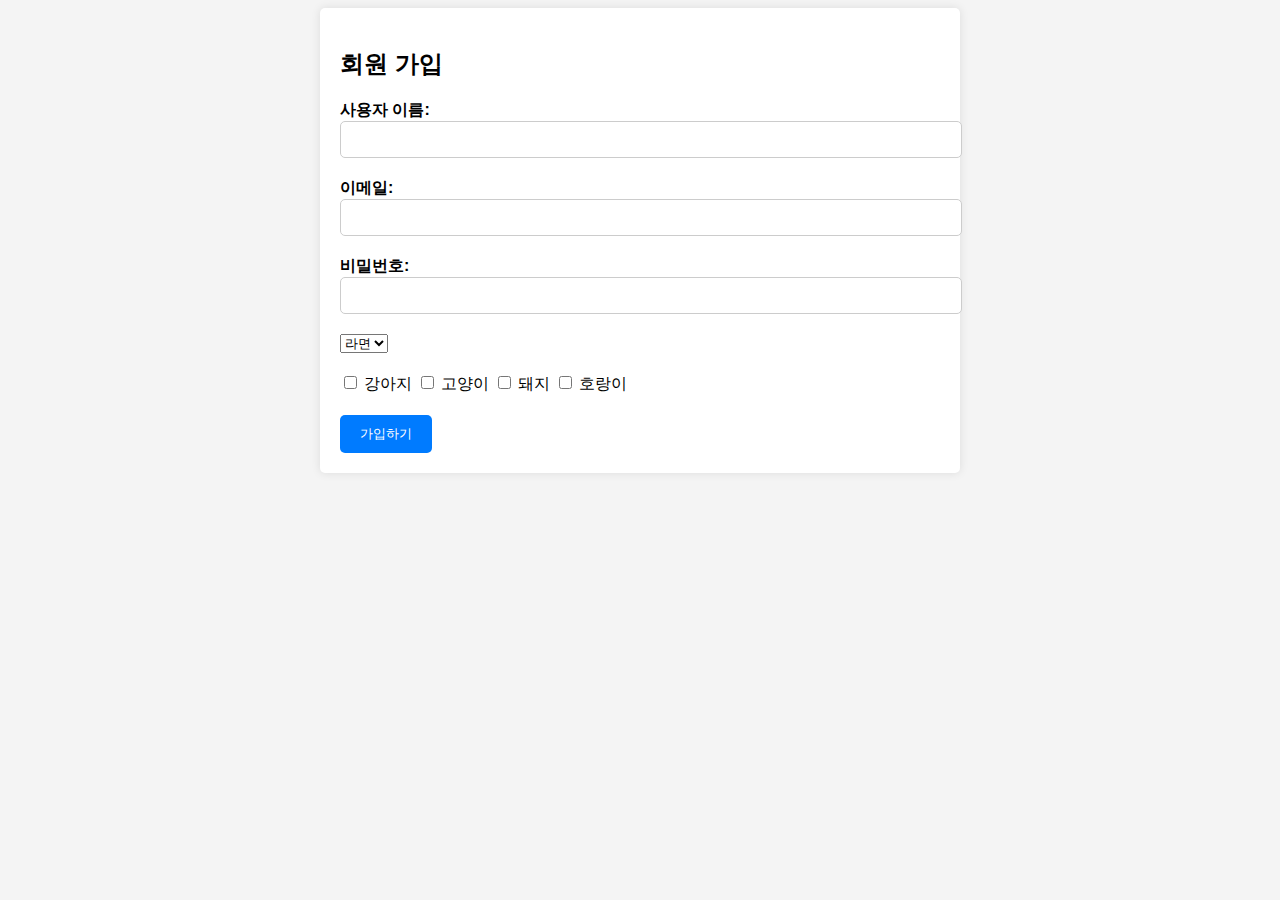
<file: ServletStudy/src/main/webapp/ex1/register.html>
<!DOCTYPE html>
<html lang="en">
<head>
    <meta charset="UTF-8">
    <meta name="viewport" content="width=device-width, initial-scale=1.0">
    <title>회원 가입 폼</title>
    <style>
        body {
            font-family: Arial, sans-serif;
            background-color: #f4f4f4;
        }
        .container {
            max-width: 600px;
            margin: 0 auto;
            padding: 20px;
            background-color: #fff;
            border-radius: 5px;
            box-shadow: 0 0 10px rgba(0, 0, 0, 0.1);
        }
        .form-group {
            margin-bottom: 20px;
        }
        label {
            display: block;
            font-weight: bold;
        }
        input[type="text"], input[type="email"], input[type="password"] {
            width: 100%;
            padding: 10px;
            border: 1px solid #ccc;
            border-radius: 5px;
        }
        input[type="submit"] {
            background-color: #007BFF;
            color: #fff;
            padding: 10px 20px;
            border: none;
            border-radius: 5px;
            cursor: pointer;
        }
    </style>
</head>
<body>
    <div class="container">
        <h2>회원 가입</h2>
        <form action="/submit.do" method="POST">
            <div class="form-group">
                <label for="username">사용자 이름:</label>
                <input type="text" id="username" name="username" required>
            </div>
            <div class="form-group">
                <label for="email">이메일:</label>
                <input type="email" id="email" name="email" required>
            </div>
            <div class="form-group">
                <label for="password">비밀번호:</label>
                <input type="password" id="password" name="password" required>                                 
            </div>
            
            <div class="form-group">
	            <select name="food" id="">
	            	<option value="라면">라면</option>
	            	<option value="치킨">치킨</option>
	            	<option value="피자">피자</option>
	            </select>
            </div>
            
            <div class="form-group">
            	<input type="checkbox" name="animal" value="강아지"> 강아지
            	<input type="checkbox" name="animal" value="고양이"> 고양이
            	<input type="checkbox" name="animal" value="돼지"> 돼지
            	<input type="checkbox" name="animal" value="호랑이"> 호랑이
            </div>
            
            <input type="submit" value="가입하기">
        </form>
    </div>
    
    
    
    
    
    
</body>
</html>
</file>
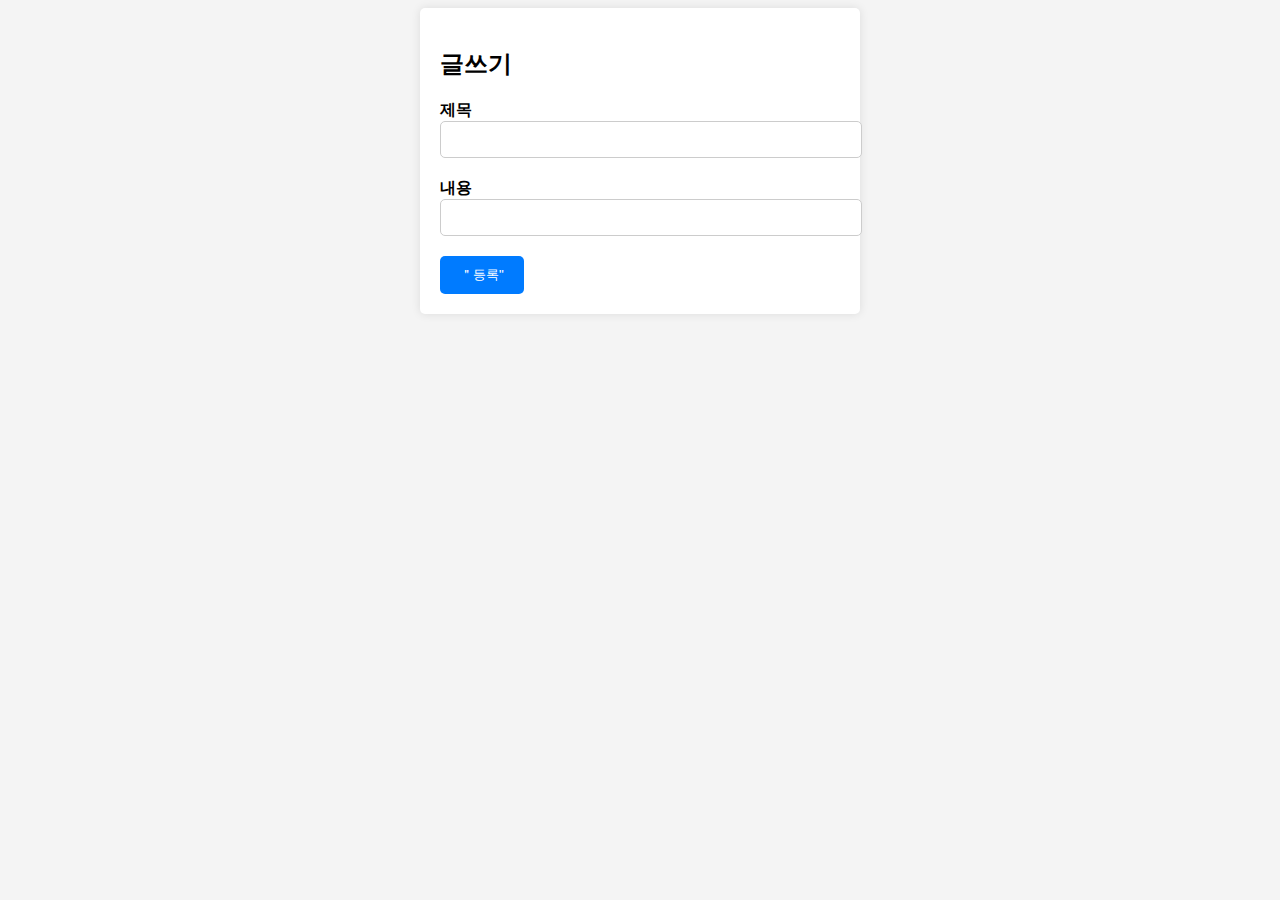
<file: ServletStudy/src/main/webapp/ex1/training1.html>
<!DOCTYPE html>
<html lang="en">
<head>
    <meta charset="UTF-8">
    <meta name="viewport" content="width=device-width, initial-scale=1.0">
    <title>글쓰기 폼</title>
    <style>
        body {
            font-family: Arial, sans-serif;
            background-color: #f4f4f4;
        }
        .container {
            max-width: 400px;
            margin: 0 auto;
            padding: 20px;
            background-color: #fff;
            border-radius: 5px;
            box-shadow: 0 0 10px rgba(0, 0, 0, 0.1);
        }
        .form-group {
            margin-bottom: 20px;
        }
        label {
            display: block;
            font-weight: bold;
        }
        input[type="text"], input[type="password"] {
            width: 100%;
            padding: 10px;
            border: 1px solid #ccc;
            border-radius: 5px;
        }
        input[type="submit"] {
            background-color: #007BFF;
            color: #fff;
            padding: 10px 20px;
            border: none;
            border-radius: 5px;
            cursor: pointer;
        }
    </style>
</head>
<body>
    <div class="container">
        <h2>글쓰기</h2>
        <form action="/trainingGet.do" method="GET">
            <div class="form-group">
                <label for="title">제목</label>
                <input type="text" id="title" name="title" required>
            </div>
            <div class="form-group">
                <label for="content">내용</label>
                <input type="password" id="content" name="content" required>
            </div>
            <input type="submit" value=＂등록">
        </form>
    </div>
</body>
</html>
</file>
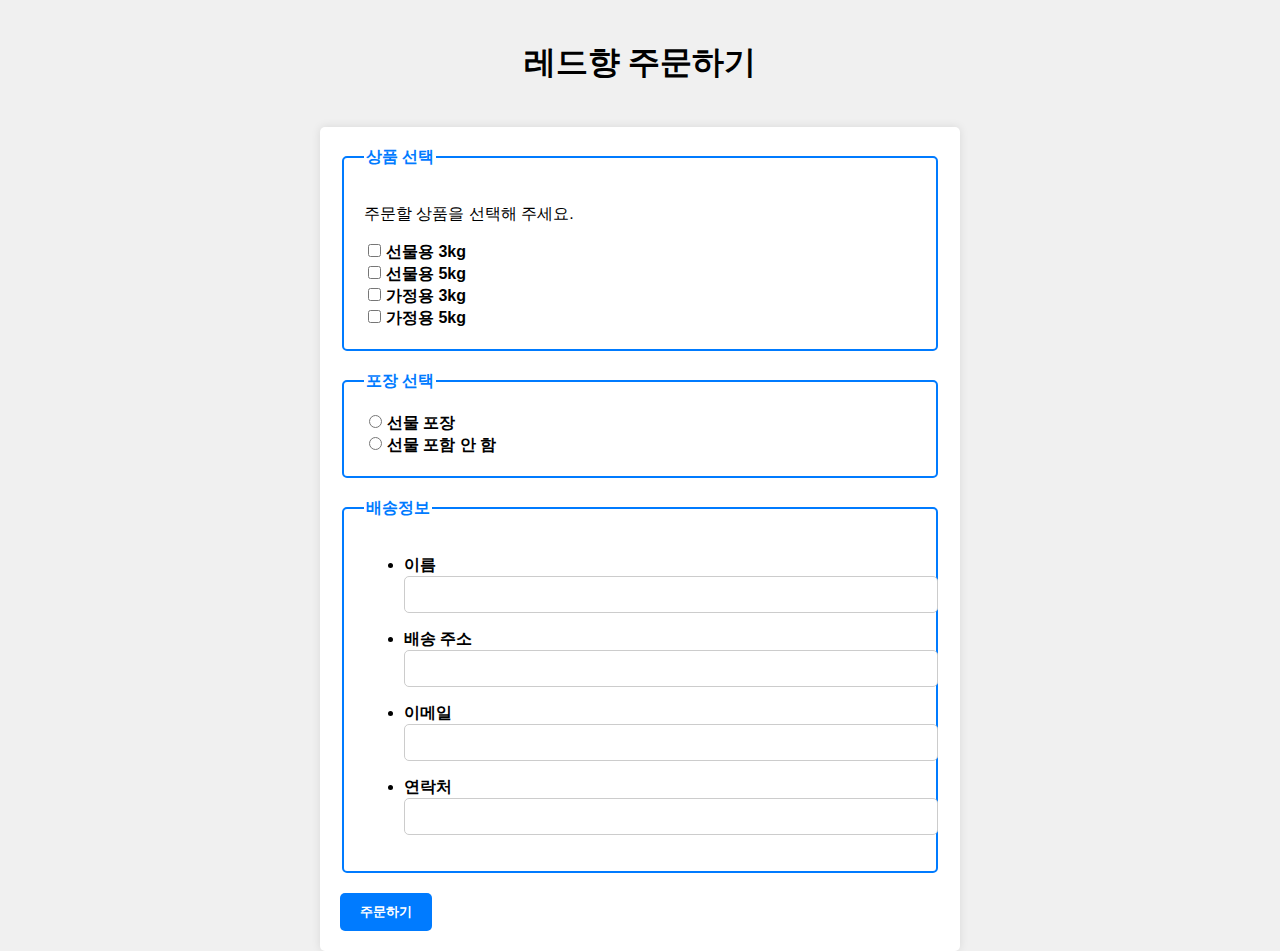
<file: ServletStudy/src/main/webapp/ex1/training2.html>
<!DOCTYPE html>
<html lang="ko-kr">
<head>
    <meta charset="UTF-8">
    <meta http-equiv="X-UA-Compatible" content="IE=edge">
    <meta name="viewport" content="width=device-width, initial-scale=1.0">
    <title>레드향 주문하기</title>
    <style>
        body {
            font-family: Arial, sans-serif;
            background-color: #f0f0f0;
            margin: 0;
            padding: 0;
        }
        h1 {
            text-align: center;
            padding: 20px;
        }
        form {
            max-width: 600px;
            margin: 0 auto;
            padding: 20px;
            background-color: #fff;
            border-radius: 5px;
            box-shadow: 0 0 10px rgba(0, 0, 0, 0.1);
        }
        fieldset {
            border: 2px solid #007BFF;
            border-radius: 5px;
            margin-bottom: 20px;
            padding: 20px;
        }
        legend {
            font-weight: bold;
            color: #007BFF;
        }
        label {
            display: block;
            font-weight: bold;
        }
        input[type="text"],
        input[type="email"],
        input[type="tel"] {
            width: 100%;
            padding: 10px;
            border: 1px solid #ccc;
            border-radius: 5px;
        }
        input[type="checkbox"],
        input[type="radio"] {
            margin-right: 5px;
        }
        hr {
            margin: 20px 0;
        }
       input[type="submit"] {
            background-color: #007BFF;
            color: #fff;
            padding: 10px 20px;
            border: none;
            border-radius: 5px;
            cursor: pointer;
            font-weight: bold;
        }
    </style>
</head>

<body>
    <h1>레드향 주문하기</h1>
    <form action="/training.do" method="GET">
        <fieldset>
            <legend>상품 선택</legend>
            <p>주문할 상품을 선택해 주세요.</p>
            <label><input type="checkbox" name="product" value="gift_3">선물용 3kg</label>
            <label><input type="checkbox" name="product" value="gift_5">선물용 5kg</label>
            <label><input type="checkbox" name="product" value="family_3">가정용 3kg</label>
            <label><input type="checkbox" name="product" value="family_5">가정용 5kg</label>
        </fieldset>
        <fieldset>
            <legend>포장 선택</legend>
            <label><input type="radio" name="gift" value="yes">선물 포장</label>
            <label><input type="radio" name="gift" value="no">선물 포함 안 함</label>
        </fieldset>
        <fieldset>
            <legend>배송정보</legend>
            <ul>
                <li>
                    <label for="user_name">이름</label>
                    <input type="text" id="user_name" name="user_name">
                </li>
            </ul>
            <ul>
                <li>
                    <label for="addr">배송 주소</label>
                    <input type="text" id="addr" name="addr">
                </li>
            </ul>
            <ul>
                <li>
                    <label for="email">이메일</label>
                    <input type="email" id="email" name="email">
                </li>
            </ul>
            <ul>
                <li>
                    <label for="phone">연락처</label>
                    <input type="tel" id="phone" name="phone">
                </li>
            </ul>
        </fieldset>
        <input type="submit" value="주문하기">
    </form>
</body>
</html>
</file>
